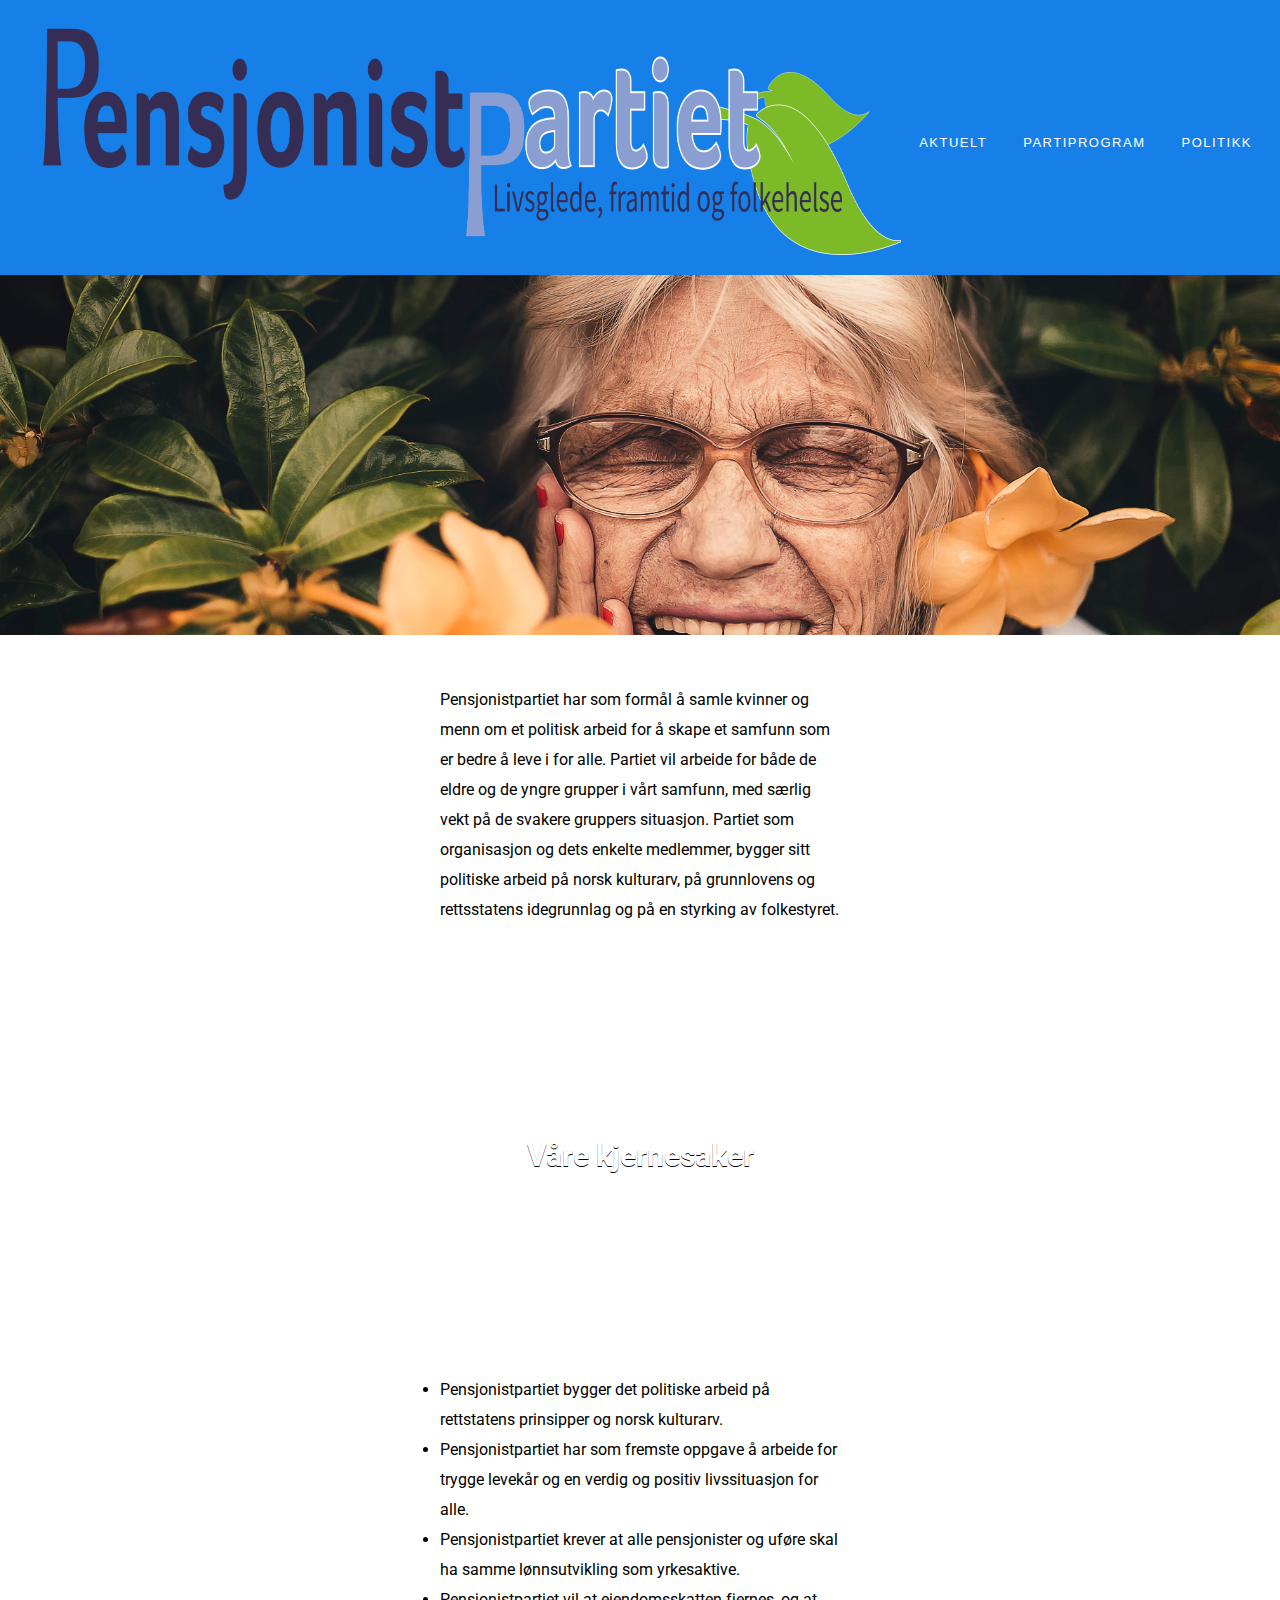
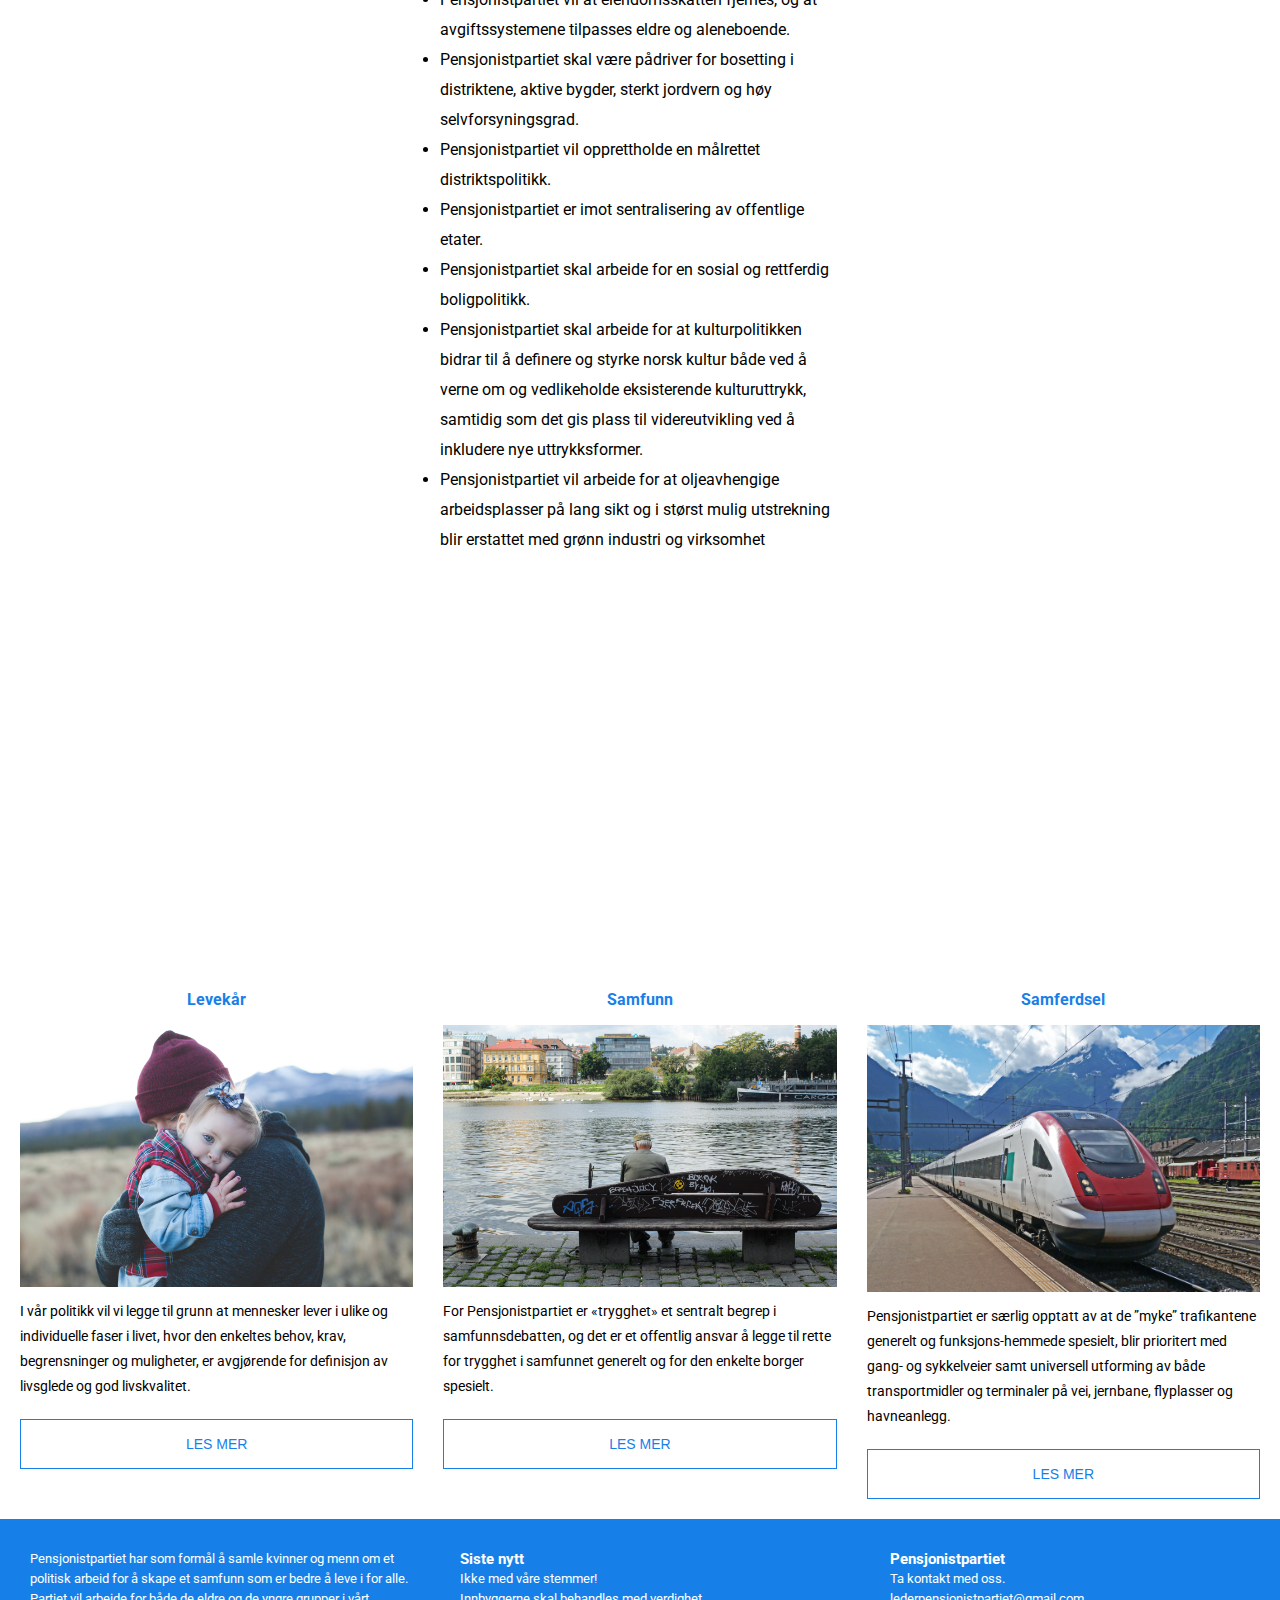
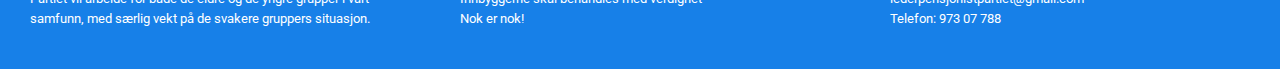
<file: index.html>
<!DOCTYPE html>
<html lang="no">
    <head>
        <meta charset="UTF-8">
        <meta name="viewport" content="width=device-width, initial-scale=1.0">
        <meta http-equiv="X-UA-Compatible" content="ie=edge">
        <title>Pensjonistpartiet</title>
        <link rel="stylesheet" href="./stylesheets/index.css">
        <link rel="stylesheet" href="./stylesheets/menu.css">
        <link rel="stylesheet" href="./stylesheets/footer.css">
    </head>
    <body>
        <header>
                <a href='index.html'><img id='pp-logo-liten' src='./img/pp_logo_lang.png' alt='Pensjonistpartiets logo, i liten format'/></a>
            <nav id="menu"></nav>
        </header>

        <main>
            <section class='background p1'></section>

            <section class='tekst idegrunnlag'>
                    <p>Pensjonistpartiet har som formål å samle kvinner og menn om et politisk arbeid for å skape et samfunn som er bedre å leve i for alle. Partiet vil arbeide for både de eldre og de yngre grupper i vårt samfunn, med særlig vekt på de svakere gruppers situasjon. Partiet som organisasjon og dets enkelte medlemmer, bygger sitt politiske arbeid på norsk kulturarv, på grunnlovens og rettsstatens idegrunnlag og på en styrking av folkestyret.</p>
            </section>

            <section class='background p2'>
                <h2 class='overskrift'>Våre kjernesaker</h2>
            </section>
            <section class="tekst kjernesaker">
                <article class="kjernesaker-liste">
                    <ul>
                        <li>Pensjonistpartiet bygger det politiske arbeid på rettstatens prinsipper og norsk kulturarv.</li>
                        <li>Pensjonistpartiet har som fremste oppgave å arbeide for trygge levekår og en verdig og positiv livssituasjon for alle.</li>
                        <li>Pensjonistpartiet krever at alle pensjonister og uføre skal ha samme lønnsutvikling som yrkesaktive.</li>
                        <li>Pensjonistpartiet vil at eiendomsskatten fjernes, og at avgiftssystemene tilpasses eldre og aleneboende.</li>
                        <li>Pensjonistpartiet skal være pådriver for bosetting i distriktene, aktive bygder, sterkt jordvern og høy selvforsyningsgrad.</li>
                        <li>Pensjonistpartiet vil opprettholde en målrettet distriktspolitikk.</li>
                        <li>Pensjonistpartiet er imot sentralisering av offentlige etater.</li>
                        <li>Pensjonistpartiet skal arbeide for en sosial og rettferdig boligpolitikk.</li>
                        <li>Pensjonistpartiet skal arbeide for at kulturpolitikken bidrar til å definere og styrke norsk kultur både ved å verne om og vedlikeholde eksisterende kulturuttrykk, samtidig som det gis plass til videreutvikling ved å inkludere nye uttrykksformer.</li>
                        <li>Pensjonistpartiet vil arbeide for at oljeavhengige arbeidsplasser på lang sikt og i størst mulig utstrekning blir erstattet med grønn industri og virksomhet</li>
                    </ul>
                </article>
            </section>

            <section class='background p3'></section>

            <section class='innholdsgrid'>
                <div>
                    <h3>Levekår</h3>
                    <img src='img/levekaar.jpg' alt='Barn i armene til far/mor'>
                    <p>I vår politikk vil vi legge til grunn at mennesker lever i ulike og individuelle faser i livet, hvor den enkeltes behov, krav, begrensninger og muligheter, er avgjørende for definisjon av livsglede og god livskvalitet.</p>
                    <a href="./partiprogram.html"><button>Les mer</button></a>
                </div>

                <div>
                    <h3>Samfunn</h3>
                    <img src='img/samfunn.jpg' alt='Eldre mann på benk'>
                    <p>For Pensjonistpartiet er «trygghet» et sentralt begrep i samfunnsdebatten, og det er et offentlig ansvar å legge til rette for trygghet i samfunnet generelt og for den enkelte borger spesielt.</p>
                    <a href='./partiprogram.html'><button>Les mer</button></a>
                </div>

                <div>
                    <h3>Samferdsel</h3>
                    <img src='img/samferdsel.jpg' alt='Et rødt og grått tog'>
                    <p>Pensjonistpartiet er særlig opptatt av at de ”myke” trafikantene generelt og funksjons-hemmede spesielt, blir prioritert med gang- og sykkelveier samt universell utforming av både transportmidler og terminaler på vei, jernbane, flyplasser og havneanlegg.</p>
                    <a href='./partiprogram.html'><button>Les mer</button></a>
                </div>
    
            </section>
        </main>
        
        <footer>
            <section class='footer-grid'> 
                <div class="footer-left">
                    <p>Pensjonistpartiet har som formål å samle kvinner og menn om et politisk arbeid for å skape et samfunn som er bedre å leve i for alle. Partiet vil arbeide for både de eldre og de yngre grupper i vårt samfunn, med særlig vekt på de svakere gruppers situasjon.</p>
                </div>
                <div class='footer-center'>
                    <h3>Siste nytt</h3>
                    <a href="aktuelt.html"><p>Ikke med våre stemmer!</p></a>
                    <a href="aktuelt.html"><p>Innbyggerne skal behandles med verdighet</p></a>
                    <a href="aktuelt.html"><p>Nok er nok!</p></a>
                </div>
                <div class='footer-right'>
                    <h3>Pensjonistpartiet</h3>
                    <p>Ta kontakt med oss.</p>
                    <p><a href="mailto:lederpensjonistpartiet@gmail.com">lederpensjonistpartiet@gmail.com</a></p>
                    <p>Telefon: 973 07 788</p>
                </div>
            </section>
        </footer>

        <script src="./js/menu.js"></script>
    </body>
</html>
</file>
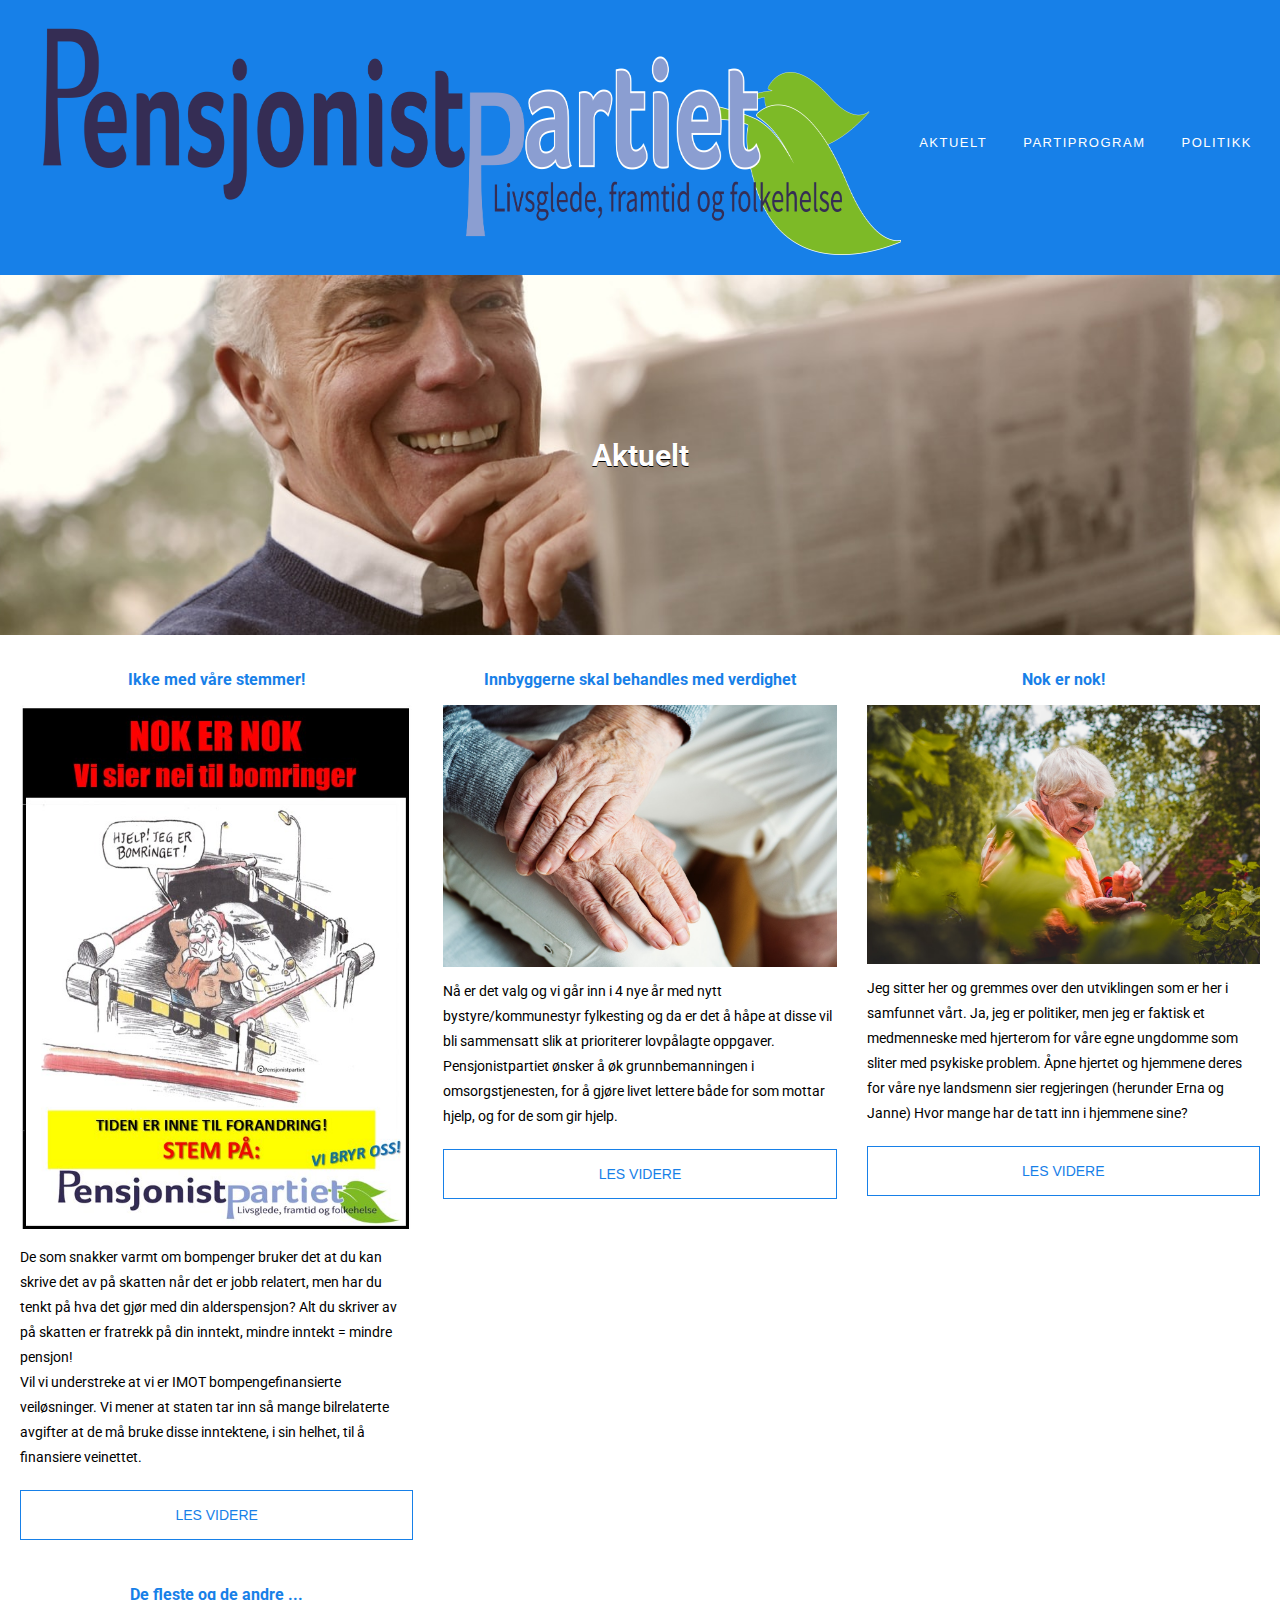
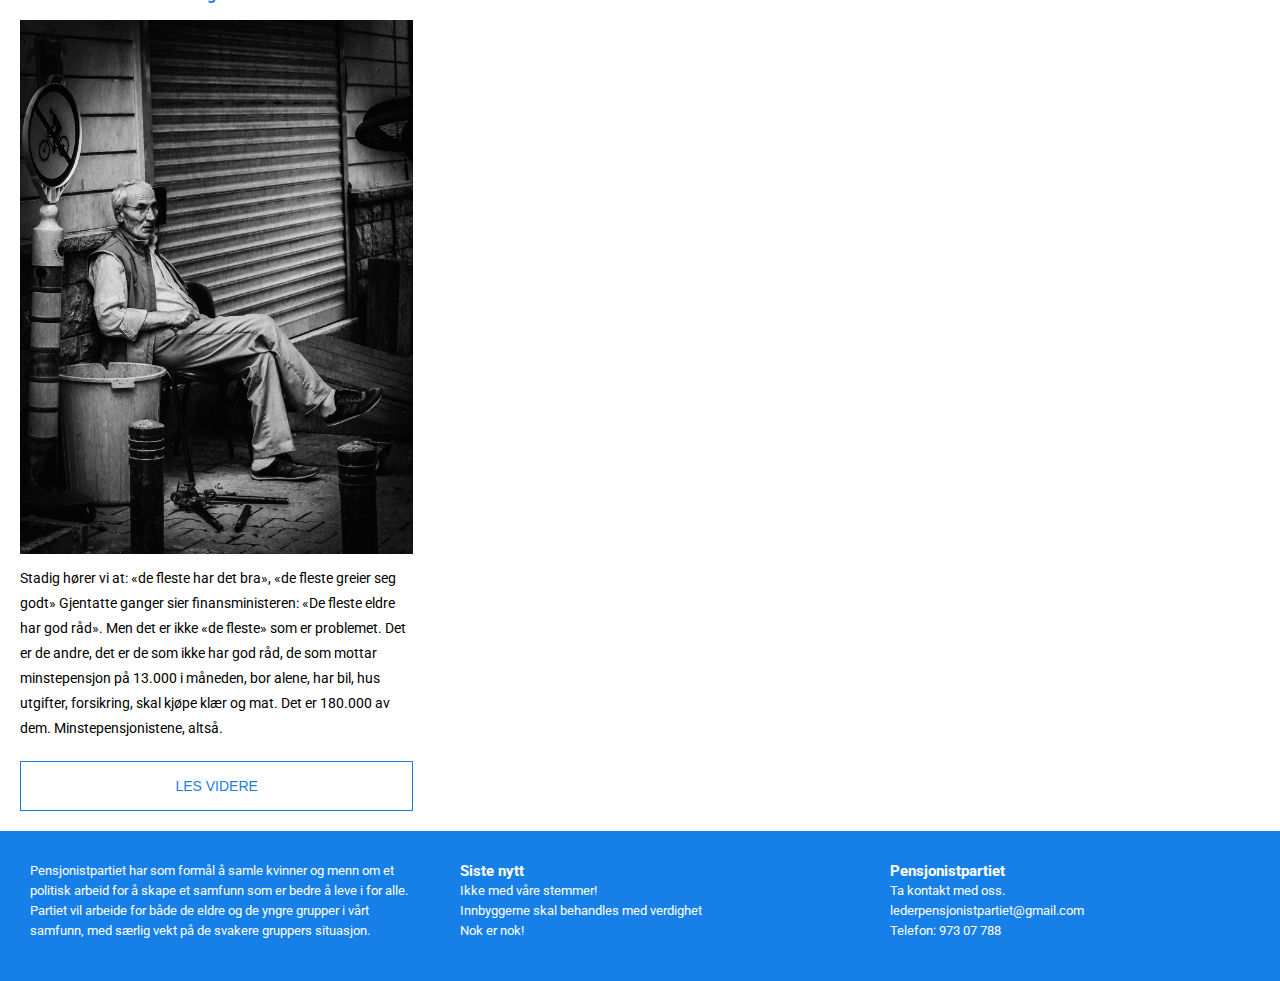
<file: aktuelt.html>
<!DOCTYPE html>
<html lang="no">
    <head>
        <meta charset="UTF-8">
        <meta name="viewport" content="width=device-width, initial-scale=1.0">
        <meta http-equiv="X-UA-Compatible" content="ie=edge">
        <title>Pensjonistpartiet - Aktuelt</title>
        <link rel="stylesheet" href="./stylesheets/index.css">
        <link rel="stylesheet" href="./stylesheets/menu.css">
        <link rel="stylesheet" href="./stylesheets/footer.css">
    </head>
    <body>
        <header>
            <a href='index.html'><img id='pp-logo-liten' src='./img/pp_logo_lang.png' alt='Pensjonistpartiets logo, i liten format'/></a>
            <nav id="menu"></nav>
        </header>

        <main>
            <section class='background aktuelt1'>
                <h1 class='overskrift'>Aktuelt</h1>
            </section>

            <section class="innholdsgrid">
                <article>
                    <a href="http://pensjonistpartiet.no/7-forside/2686-ikke-med-vare-stemmer.html"><h3>Ikke med våre stemmer!</h3></a>
                    <img src="img/bomringet.jpg" alt="Nok er nok! Vi sier nei til bomringer.">
                    <p>De som snakker varmt om bompenger bruker det at du kan skrive det av på skatten når det er jobb relatert, men har du tenkt på hva det gjør med din alderspensjon? Alt du skriver av på skatten er fratrekk på din inntekt, mindre inntekt = mindre pensjon!</p>
                    <p>Vil vi understreke at vi er IMOT bompengefinansierte veiløsninger. Vi mener at staten tar inn så mange bilrelaterte avgifter at de må bruke disse inntektene, i sin helhet, til å finansiere veinettet. 
                    <a href='http://pensjonistpartiet.no/7-forside/2686-ikke-med-vare-stemmer.html'><button>Les videre</button></a>
                </article>
                
                <article>
                    <a href="http://pensjonistpartiet.no/7-forside/2685-innbyggerne-skal-behandles-med-verdighet.html"><h3>Innbyggerne skal behandles med verdighet</h3></a>
                    <img src="img/innbyggere-verdighet.jpg" alt="Eldre hender">
                    <p>Nå er det valg og vi går inn i 4 nye år med nytt bystyre/kommunestyr
                    fylkesting og da er det å håpe at disse vil bli sammensatt slik at 
                    prioriterer lovpålagte oppgaver. Pensjonistpartiet ønsker å øk
                    grunnbemanningen i omsorgstjenesten, for å gjøre livet lettere både for
                    som mottar hjelp, og for de som gir hjelp. 
                    <a href='http://pensjonistpartiet.no/7-forside/2685-innbyggerne-skal-behandles-med-verdighet.html'><button>Les videre</button></a>
                </article>
                
                <article>
                    <a href="http://pensjonistpartiet.no/agder-blogg/2645-nok-er-nok.html"><h3>Nok er nok!</h3></a>
                    <img src="img/nok-er-nok.jpg" alt="Eldre dame">
                    <p>Jeg sitter her og gremmes over den utviklingen som er her i samfunnet vårt. Ja, jeg er politiker, men jeg er faktisk et medmenneske med hjerterom for våre egne ungdomme som sliter med psykiske problem. Åpne hjertet og hjemmene deres for våre nye landsmenn sier regjeringen (herunder Erna og Janne) Hvor mange har de tatt inn i hjemmene sine? 
                    <a href='http://pensjonistpartiet.no/agder-blogg/2645-nok-er-nok.html'><button>Les videre</button></a>
                </article>
    
                <article>
                    <a href="http://pensjonistpartiet.no/7-forside/2594-de-fleste-og-de-andre.html"><h3>De fleste og de andre ...</h3></a>
                    <img src="img/de-fleste.jpg" alt="Sort/hvitt bilde av en eldre mann">
                    <p>Stadig hører vi at: «de fleste har det bra», «de fleste greier seg godt» Gjentatte ganger sier finansministeren: «De fleste eldre har god råd». Men det er ikke «de fleste» som er problemet. Det er de andre, det er de som ikke har god råd, de som mottar minstepensjon på 13.000 i måneden, bor alene, har bil, hus utgifter, forsikring, skal kjøpe klær og mat. Det er 180.000 av dem. Minstepensjonistene, altså. 
                    <a href='http://pensjonistpartiet.no/7-forside/2594-de-fleste-og-de-andre.html'><button>Les videre</button></a>
                </article>
            </section>
        </main>
        
        <footer>
            <section class='footer-grid'> 
                <div class="footer-left">
                    <p>Pensjonistpartiet har som formål å samle kvinner og menn om et politisk arbeid for å skape et samfunn som er bedre å leve i for alle. Partiet vil arbeide for både de eldre og de yngre grupper i vårt samfunn, med særlig vekt på de svakere gruppers situasjon.</p>
                </div>
                <div class='footer-center'>
                    <h3>Siste nytt</h3>
                    <a href="aktuelt.html"><p>Ikke med våre stemmer!</p></a>
                    <a href="aktuelt.html"><p>Innbyggerne skal behandles med verdighet</p></a>
                    <a href="aktuelt.html"><p>Nok er nok!</p></a>
                </div>
                <div class='footer-right'>
                    <h3>Pensjonistpartiet</h3>
                    <p>Ta kontakt med oss.</p>
                    <p><a href="mailto:lederpensjonistpartiet@gmail.com">lederpensjonistpartiet@gmail.com</a></p>
                    <p>Telefon: 973 07 788</p>
                </div>
            </section>
        </footer>

        <script src="./js/menu.js"></script>
    </body>
</html>
</file>
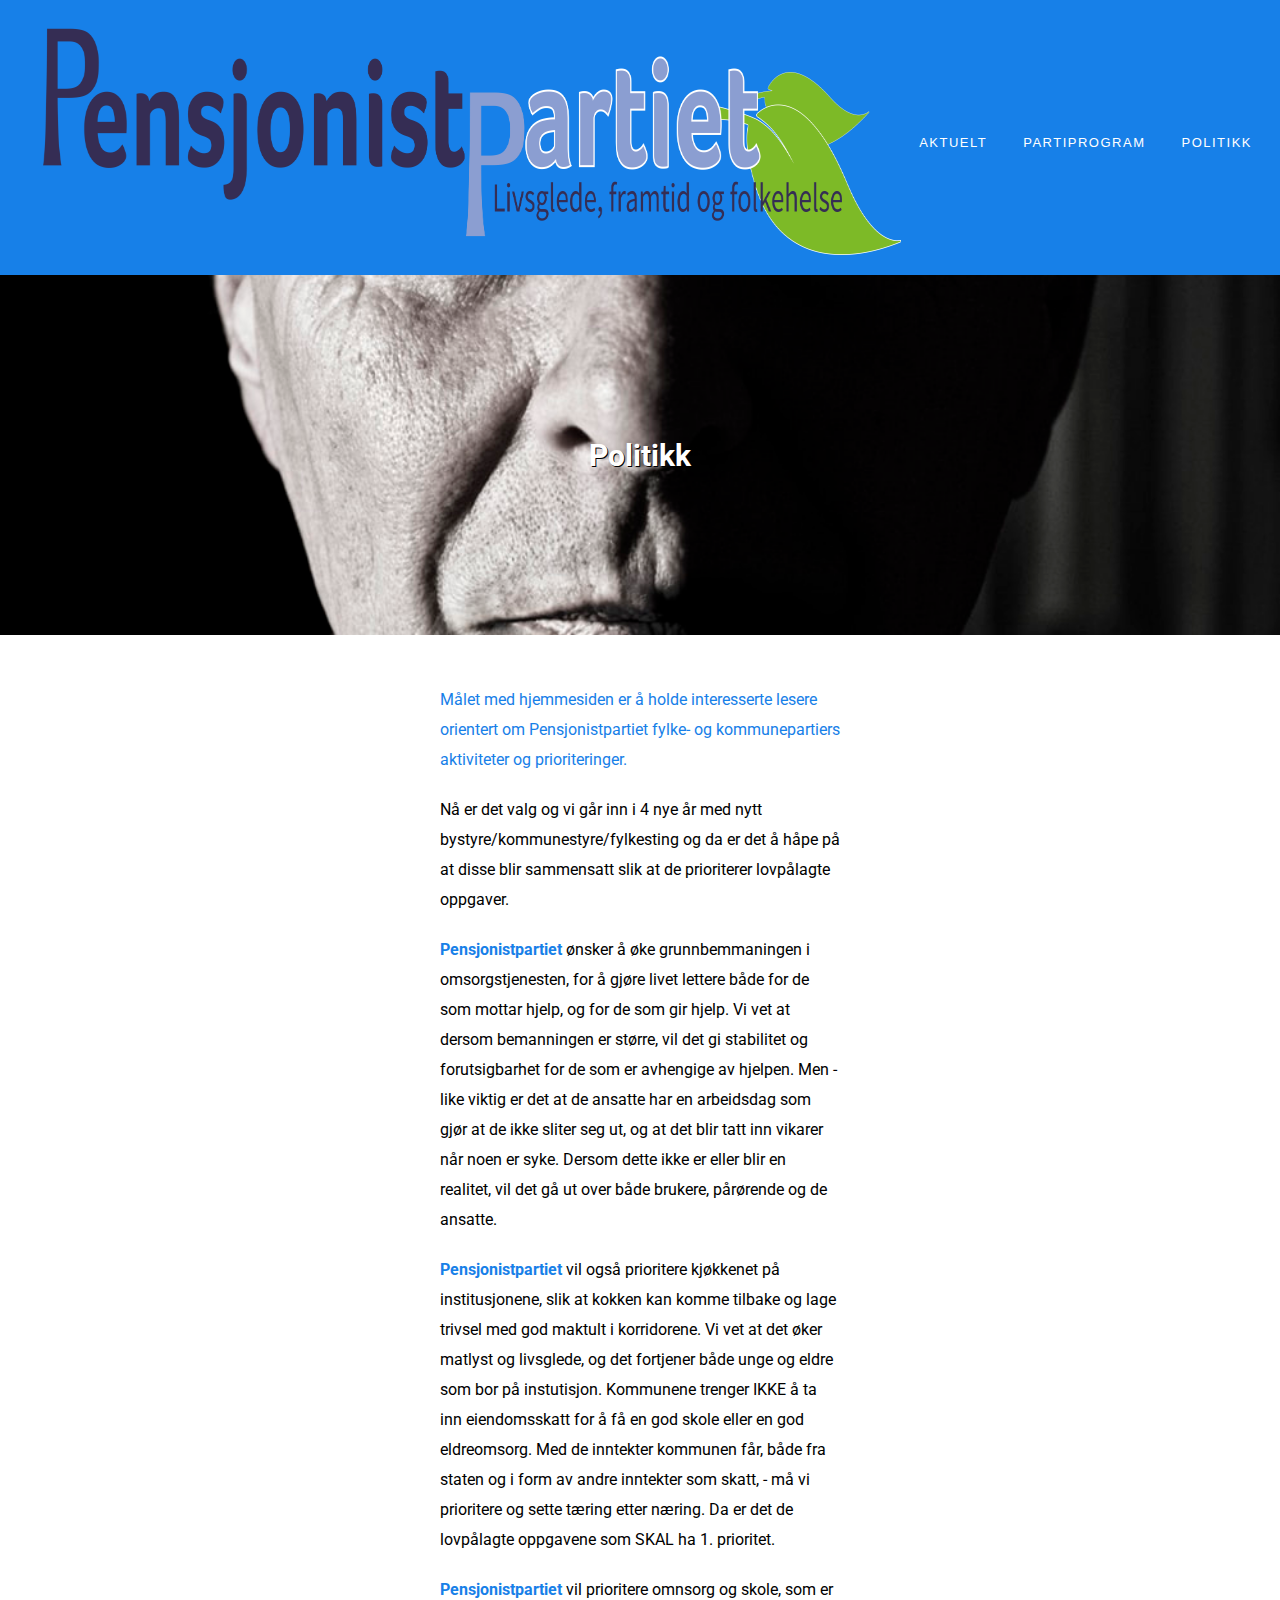
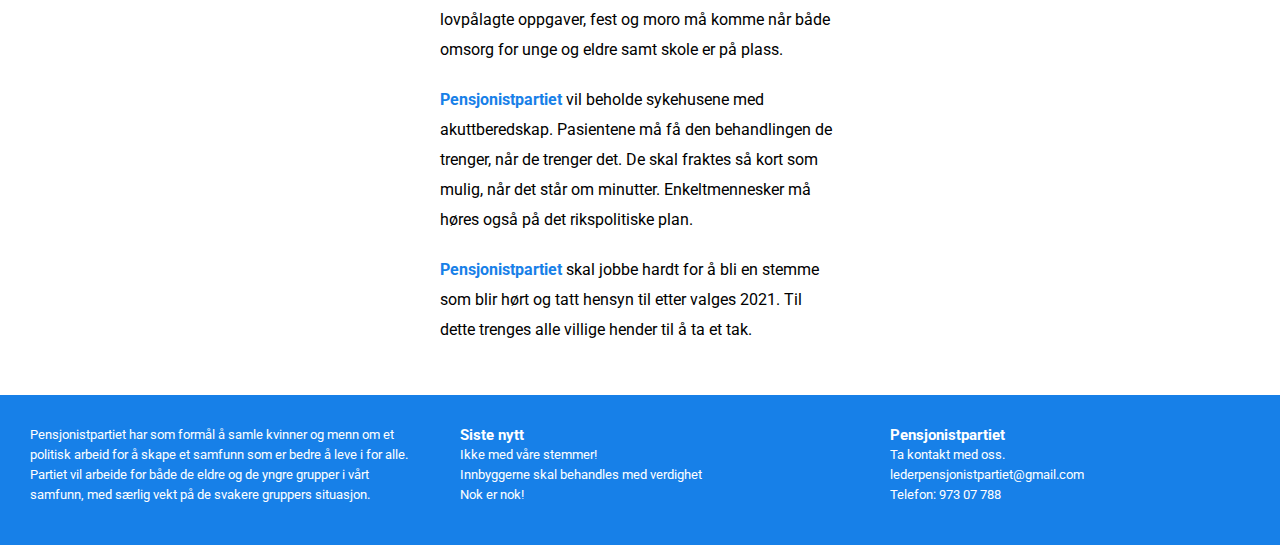
<file: politikk.html>
<!DOCTYPE html>
<html lang="no">
    <head>
        <meta charset="UTF-8">
        <meta name="viewport" content="width=device-width, initial-scale=1.0">
        <meta http-equiv="X-UA-Compatible" content="ie=edge">
        <title>Pensjonistpartiet - Partiprogram</title>
        <link rel="stylesheet" href="./stylesheets/index.css">
        <link rel="stylesheet" href="./stylesheets/menu.css">
        <link rel="stylesheet" href="./stylesheets/footer.css">
    </head>
    <body>
        <header>
                <a href='index.html'><img id='pp-logo-liten' src='./img/pp_logo_lang.png' alt='Pensjonistpartiets logo, i liten format'/></a>
            <nav id="menu"></nav>
        </header>

        <main>
            <section class='background politikk1'>
                <h1 class='overskrift'>Politikk</h1>
            </section>

            <section class='tekst'>
                <p class='pp'>Målet med hjemmesiden er å holde interesserte lesere orientert om Pensjonistpartiet fylke- og kommunepartiers aktiviteter og prioriteringer.</p>

                <div class="innhold-politikk">
                        <div class="innholdstekst">
                            <p>Nå er det valg og vi går inn i 4 nye år med nytt bystyre/kommunestyre/fylkesting og da er det å håpe på at disse blir sammensatt slik at de prioriterer lovpålagte oppgaver.</p>
                            <p><strong class="pp">Pensjonistpartiet</strong> ønsker å øke grunnbemmaningen i omsorgstjenesten, for å gjøre livet lettere både for de som mottar hjelp, og for de som gir hjelp. Vi vet at dersom bemanningen er større, vil det gi stabilitet og forutsigbarhet for de som er avhengige av hjelpen. Men - like viktig er det at de ansatte har en arbeidsdag som gjør at de ikke sliter seg ut, og at det blir tatt inn vikarer når noen er syke. Dersom dette ikke er eller blir en realitet, vil det gå ut over både brukere, pårørende og de ansatte.</p>
                            <p><strong class="pp">Pensjonistpartiet</strong> vil også prioritere kjøkkenet på institusjonene, slik at kokken kan komme tilbake og lage trivsel med god maktult i korridorene. Vi vet at det øker matlyst og livsglede, og det fortjener både unge og eldre som bor på instutisjon. Kommunene trenger IKKE å ta inn eiendomsskatt for å få en god skole eller en god eldreomsorg. Med de inntekter kommunen får, både fra staten og i form av andre inntekter som skatt, - må vi prioritere og sette tæring etter næring. Da er det de lovpålagte oppgavene som SKAL ha 1. prioritet.</p>
                            <p><strong class="pp">Pensjonistpartiet</strong> vil prioritere omnsorg og skole, som er lovpålagte oppgaver, fest og moro må komme når både omsorg for unge og eldre samt skole er på plass.</p>
                            <p><strong class="pp">Pensjonistpartiet</strong> vil beholde sykehusene med akuttberedskap. Pasientene må få den behandlingen de trenger, når de trenger det. De skal fraktes så kort som mulig, når det står om minutter. Enkeltmennesker må høres også på det rikspolitiske plan.</p>
                            <p><strong class="pp">Pensjonistpartiet</strong> skal jobbe hardt for å bli en stemme som blir hørt og tatt hensyn til etter valges 2021. Til dette trenges alle villige hender til å ta et tak.</p>
                        </div>
                    </div>
            </section>
        </main>
        
        <footer>
            <section class='footer-grid'> 
                <div class="footer-left">
                    <p>Pensjonistpartiet har som formål å samle kvinner og menn om et politisk arbeid for å skape et samfunn som er bedre å leve i for alle. Partiet vil arbeide for både de eldre og de yngre grupper i vårt samfunn, med særlig vekt på de svakere gruppers situasjon.</p>
                </div>
                <div class='footer-center'>
                    <h3>Siste nytt</h3>
                    <a href="aktuelt.html"><p>Ikke med våre stemmer!</p></a>
                    <a href="aktuelt.html"><p>Innbyggerne skal behandles med verdighet</p></a>
                    <a href="aktuelt.html"><p>Nok er nok!</p></a>
                </div>
                <div class='footer-right'>
                    <h3>Pensjonistpartiet</h3>
                    <p>Ta kontakt med oss.</p>
                    <p><a href="mailto:lederpensjonistpartiet@gmail.com">lederpensjonistpartiet@gmail.com</a></p>
                    <p>Telefon: 973 07 788</p>
                </div>
            </section>
        </footer>

        <script src="./js/menu.js"></script>
    </body>
</html>
</file>
<file: stylesheets/index.css>
@import url('https://fonts.googleapis.com/css?family=Roboto:400,700&display=swap');


:root {
    font-size: 62.5%;
}

* {
    box-sizing: border-box;
    margin: 0;
    padding: 0;
}

html {
    scroll-behavior: smooth;
  }

body {
    background-color: #fff;
    font-family: 'Roboto', sans-serif;
}


/************* Hovedinnholdet *************/
.background {
    min-height: 40vh;
    background-position: center;
    background-size: cover;
    background-attachment: fixed;

    display: flex;
    justify-content: center;
    align-self: center;
}

.p1 {
    background-image: url(../img/forside-gammel-dame.jpg);
}

.p2 {
    background-image: url(../img/politikk-eldre.jpg);
}

.p3 {
    background-image: url(../img/forside-p3.jpeg);
}


.tekst {
    display: grid;
    grid-template-columns: minmax(1.5rem, 1fr) minmax(0, 40rem) minmax(1.5rem, 1fr);
    padding: 4rem 0;
    min-height: 30vh;
    font-size: 1.6rem;
    line-height: 3rem;
}

.tekst h2 {
    color: #1780e8;
    padding: 2rem 0 0.5rem 0;
}

.tekst p {
    padding: 1rem 0;
}

.tekst > * {
    grid-column: 2/ -2;
}

.overskrift {
    align-self: center;
    color: #fff;
    text-shadow: 0.05rem 0.05rem #000;
    font-size: 3rem;
}

/* Levekår, samfunn, samferdsel grid */
.innholdsgrid {
    display: grid;
    grid-template-columns: repeat(auto-fit, minmax(300px, 1fr));
    gap: 3rem;
    min-width: 100vw;
    padding: 2rem;
    line-height: 3rem;
}

.innholdsgrid h3 {
    font-size: 1.6rem;
    color: #1780e8;
    text-align: center;
    padding: 1.5rem;
    line-height: 2rem;
}

.innholdsgrid p {
    font-size: 1.4rem;
    line-height: 2.5rem;
}

.innholdsgrid img {
    height: auto;
    max-width: 100%;
}

.innholdsgrid a {
    text-decoration: none;
}


/* Aktuelt */
.aktuelt1 {
    background-image: url(../img/aktuelt-p1.jpeg) ;
}

/* Partiprogram */ 
.partiprogram1 {
    background-image: url(../img/parti-p1.jpeg);
}

#video-pensjonistpartiet {
    display: grid;
    justify-content: center;
    align-items: center;
}

#video-pensjonistpartiet video {
    width: 560px;
    height: 315px;
}

.pp {
    color: #1780e8; 
}


/* Politikk */
.politikk1 {
    background-image: url(../img/politikk-p1.jpeg);
}

/* Knapper på siden */
button {
    background-color: white;
    color: #1780e8;
    border: 0.1rem solid #1780e8;
    font-size: 1.4rem;
    width: 100%;
    height: 5rem;
    margin-top: 2rem;
    text-transform: uppercase;
}

/* Når du holder over knappen */
button:hover {
    background-color: #1780e8;
    color: white;
}
</file>
<file: stylesheets/menu.css>
header {
    background-color: #1780e8;
    left: 0;
    top: 0;
    min-width: 100vw;
    min-height: 9rem;
    padding: 2rem 1rem;
}

header img {
    height: 100%;
    width: 100%;
}

#menu {
    display: grid;
    display: flex;
    margin: auto;
    align-items: center;
    justify-content: center;
    margin-top: 1rem;
}

#menu a {
    font-family: Raleway, sans-serif;
    color: #fff;
    font-size: 1.3rem;
    text-decoration: none;
    padding: 1.8rem;
    letter-spacing: 0.15rem;
    text-transform: uppercase;
}

#menu a:hover {
    font-weight: 780;
    transition: 0.5s;
}


@media only screen and (min-width: 800px) {
    header {
      max-height: 30rem;
      display: flex;
    }

    #menu {
        align-items: center;
        height: 25vh;
    }
  }
</file>
<file: stylesheets/footer.css>
/* Footer, skal være helt i bånn på siden. */
footer {
    min-height: 15rem;
    min-width: 100vw;
    padding: 1rem;
    font-size: 1.1rem;
    background-color: #1780e8;
    bottom: 0;
    left: 0;
    width: 100%;
}

/* Footer deles opp i en grid i tre deler (tre fr). */
footer .footer-grid {
    display: grid;
    min-width: 100vw;
    grid-template-columns: repeat(auto-fit, minmax(250px, 1fr));
    gap: 5rem;
    align-items: top;
    padding: 2rem;
    color: #fff;
    font-size: 1.3rem;
    line-height: 2rem;
}

/* Styling av linkene i footer. */
footer .footer-grid a {
    color: white;
    text-decoration: none;
    display: block;
}
</file>
